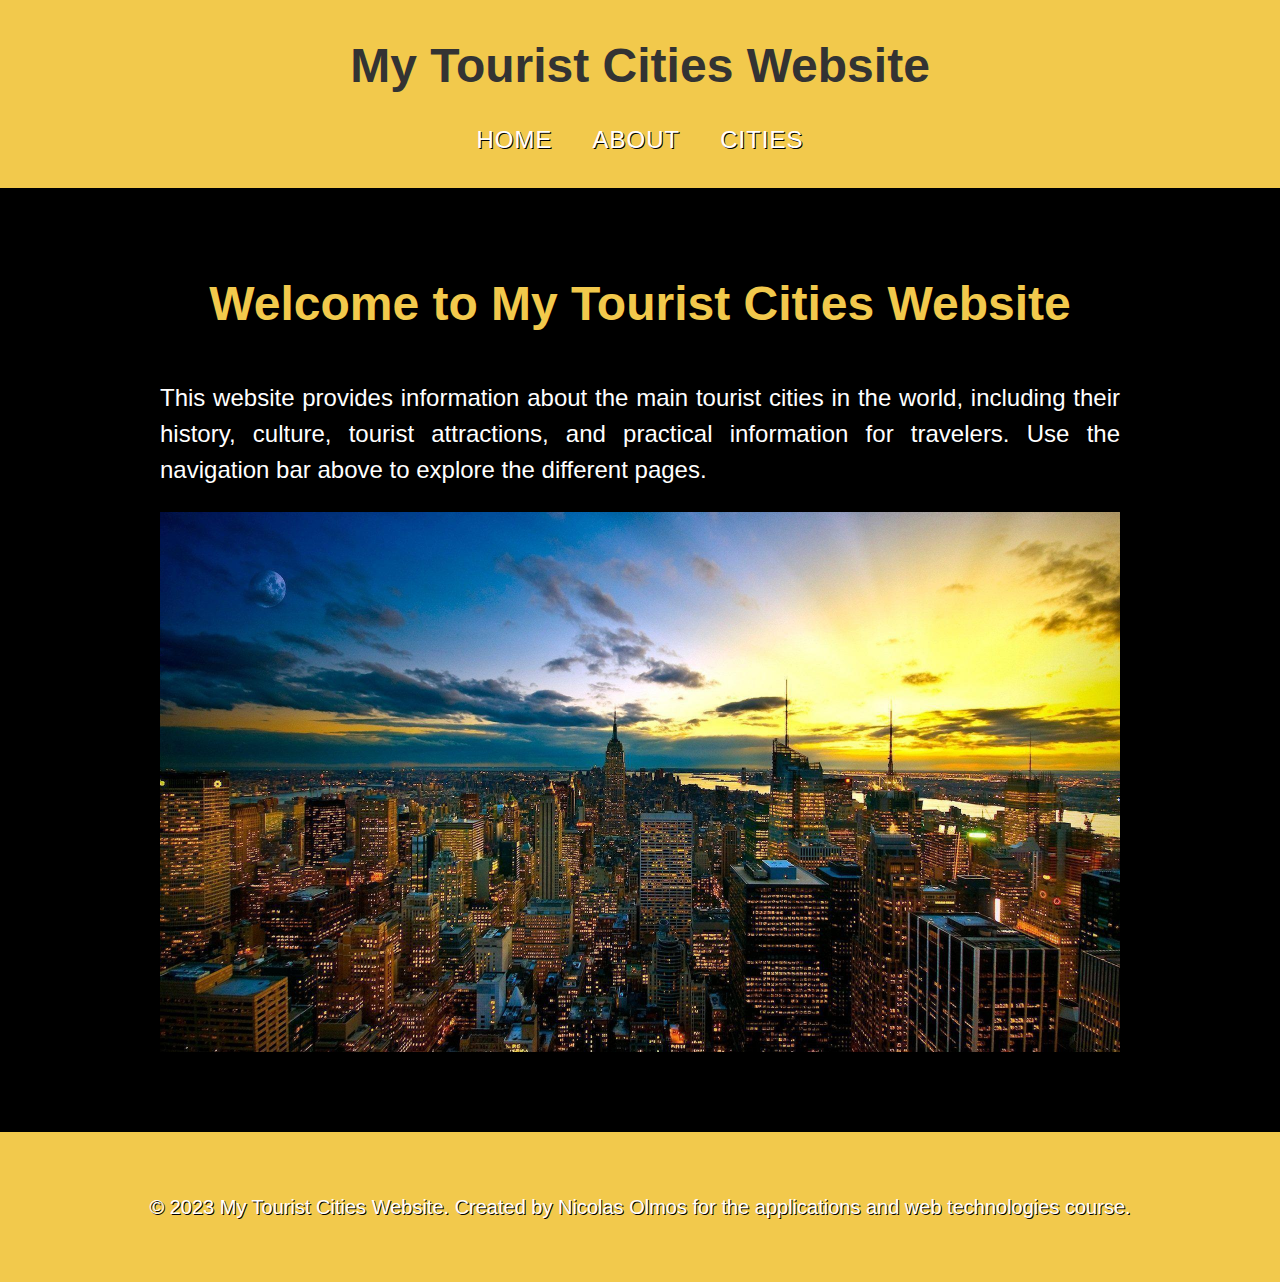
<file: index.html>
<!DOCTYPE html>
<html lang="en">
<head>
  <meta charset="UTF-8">
  <meta name="viewport" content="width=device-width, initial-scale=1.0">
  <title>My Tourist Cities Website</title>
  <link rel="stylesheet" href="src/assets/styles/index.css">
</head>
<body>
  <header>
    <h1>My Tourist Cities Website</h1>
    <nav>
      <ul>
        <li><a href="index.html">Home</a></li>
        <li><a href="src/views/about.html">About</a></li>
        <li><a href="src/views/cities.html">Cities</a></li>
      </ul>
    </nav>
  </header>
  <main>
    <div class="container">
      <h2>Welcome to My Tourist Cities Website</h2>
      <p>This website provides information about the main tourist cities in the world, including their history, culture, tourist attractions, and practical information for travelers. Use the navigation bar above to explore the different pages.</p>
      <img src="src/assets/imgs/cityscape.jpg" alt="Cityscape">
    </div>
  </main>
  <footer>
    <p>&copy; 2023 My Tourist Cities Website. Created by Nicolas Olmos for the applications and web technologies course.</p>
  </footer>
</body>
</html>
</file>
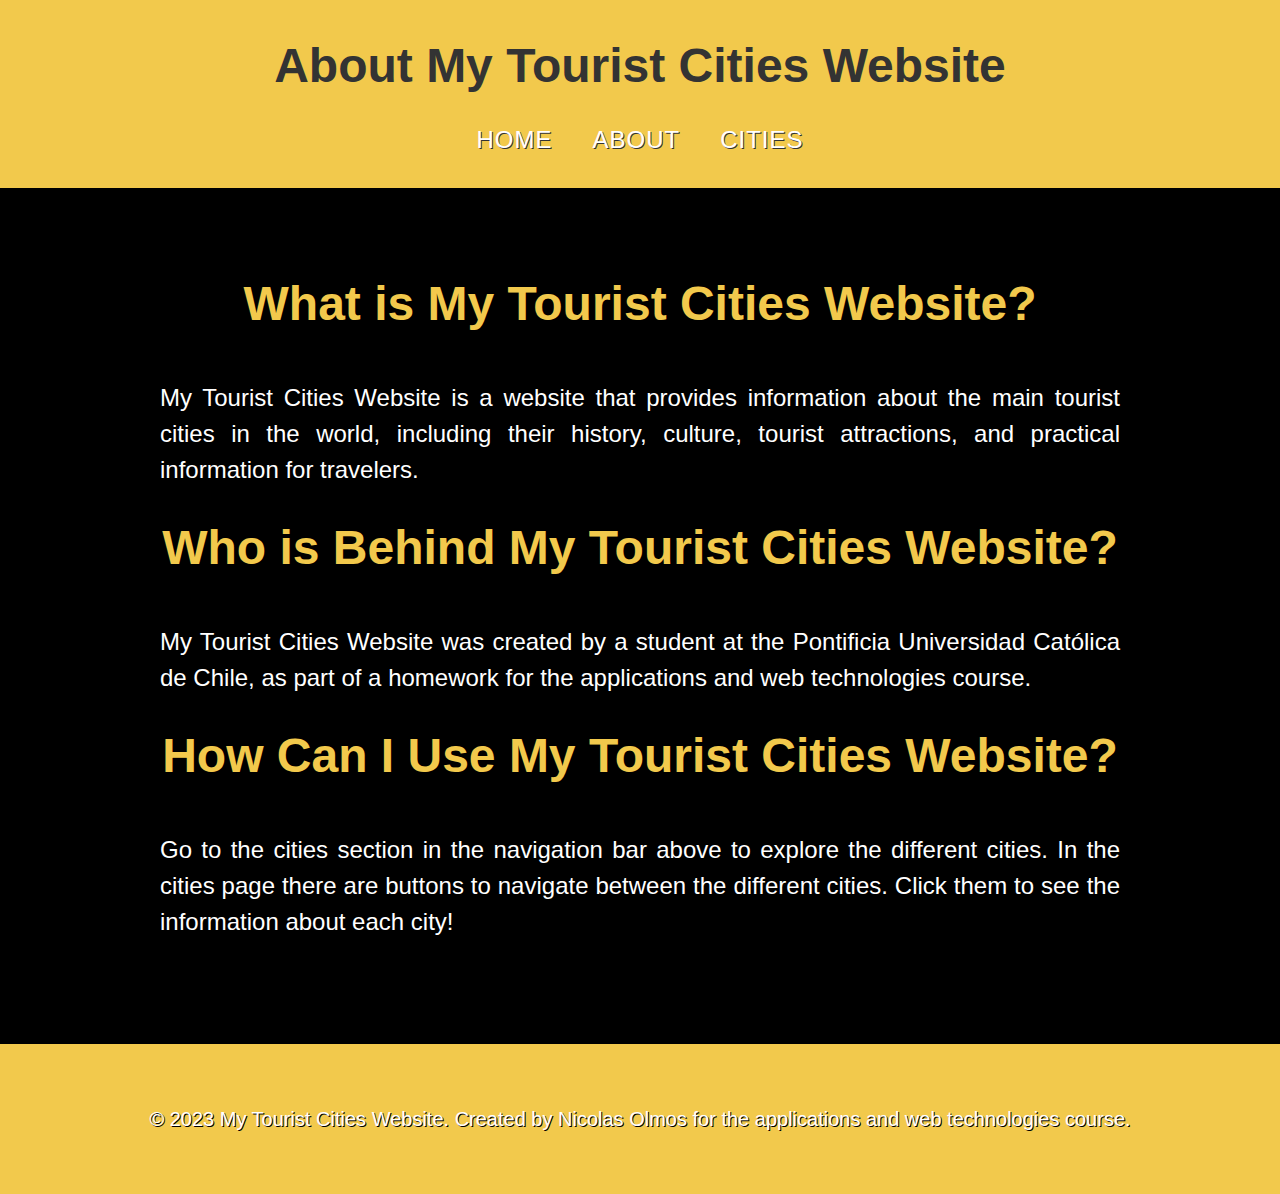
<file: src/views/about.html>
<!DOCTYPE html>
<html lang="en">
<head>
  <meta charset="UTF-8">
  <meta name="viewport" content="width=device-width, initial-scale=1.0">
  <title>About My Tourist Cities Website</title>
  <link rel="stylesheet" href="../assets/styles/about.css">
</head>
<body>
  <header>
    <h1>About My Tourist Cities Website</h1>
    <nav>
      <ul>
        <li><a href="/index.html">Home</a></li>
        <li><a href="about.html">About</a></li>
        <li><a href="cities.html">Cities</a></li>
      </ul>
    </nav>
  </header>
  <main>
    <div class="container">
      <h2>What is My Tourist Cities Website?</h2>
      <p>My Tourist Cities Website is a website that provides information about the main tourist cities in the world, including their history, culture, tourist attractions, and practical information for travelers.</p>
      <h2>Who is Behind My Tourist Cities Website?</h2>
      <p>My Tourist Cities Website was created by a student at the Pontificia Universidad Católica de Chile, as part of a homework for the applications and web technologies course.</p>
      <h2>How Can I Use My Tourist Cities Website?</h2>
      <p>Go to the cities section in the navigation bar above to explore the different cities. In the cities page there are buttons to navigate between the different cities. Click them to see the information about each city!</p>
    </div>
  </main>
  <footer>
    <p>&copy; 2023 My Tourist Cities Website. Created by Nicolas Olmos for the applications and web technologies course.</p>
  </footer>
</body>
</html>
</file>
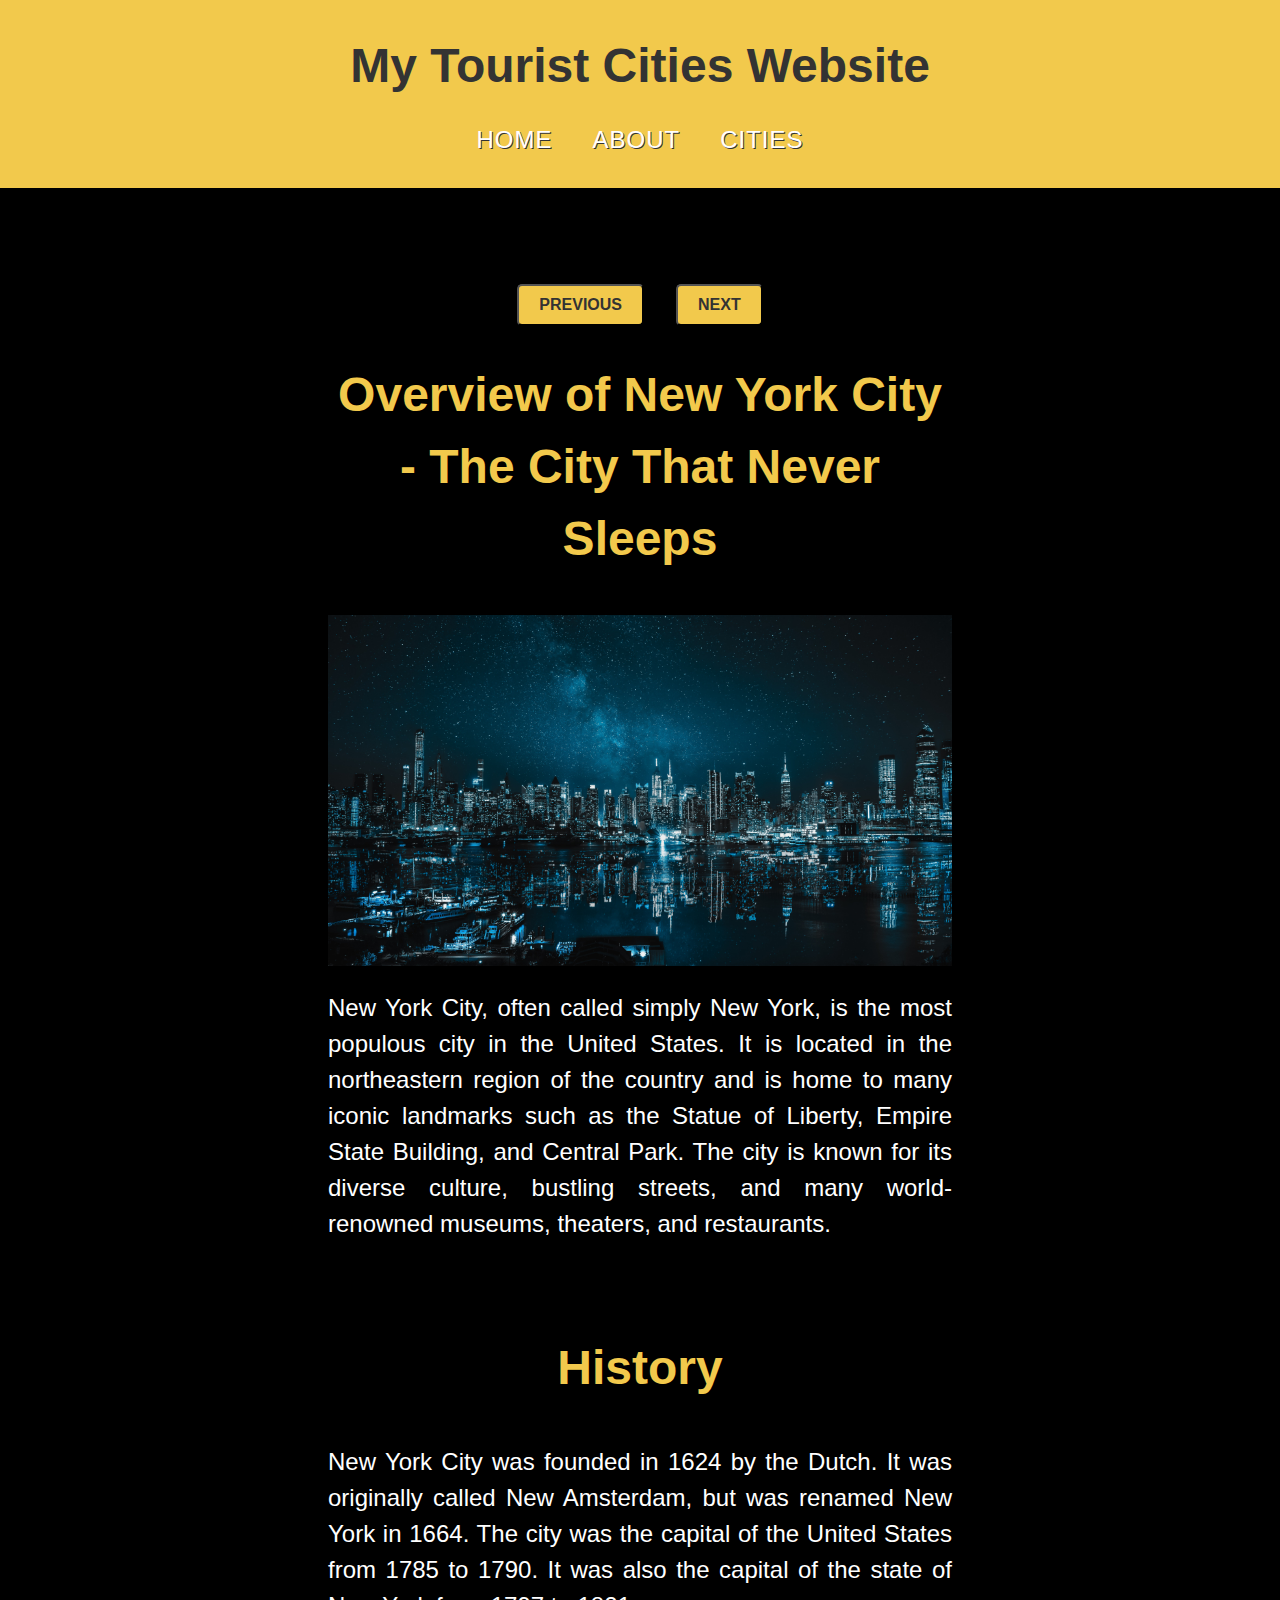
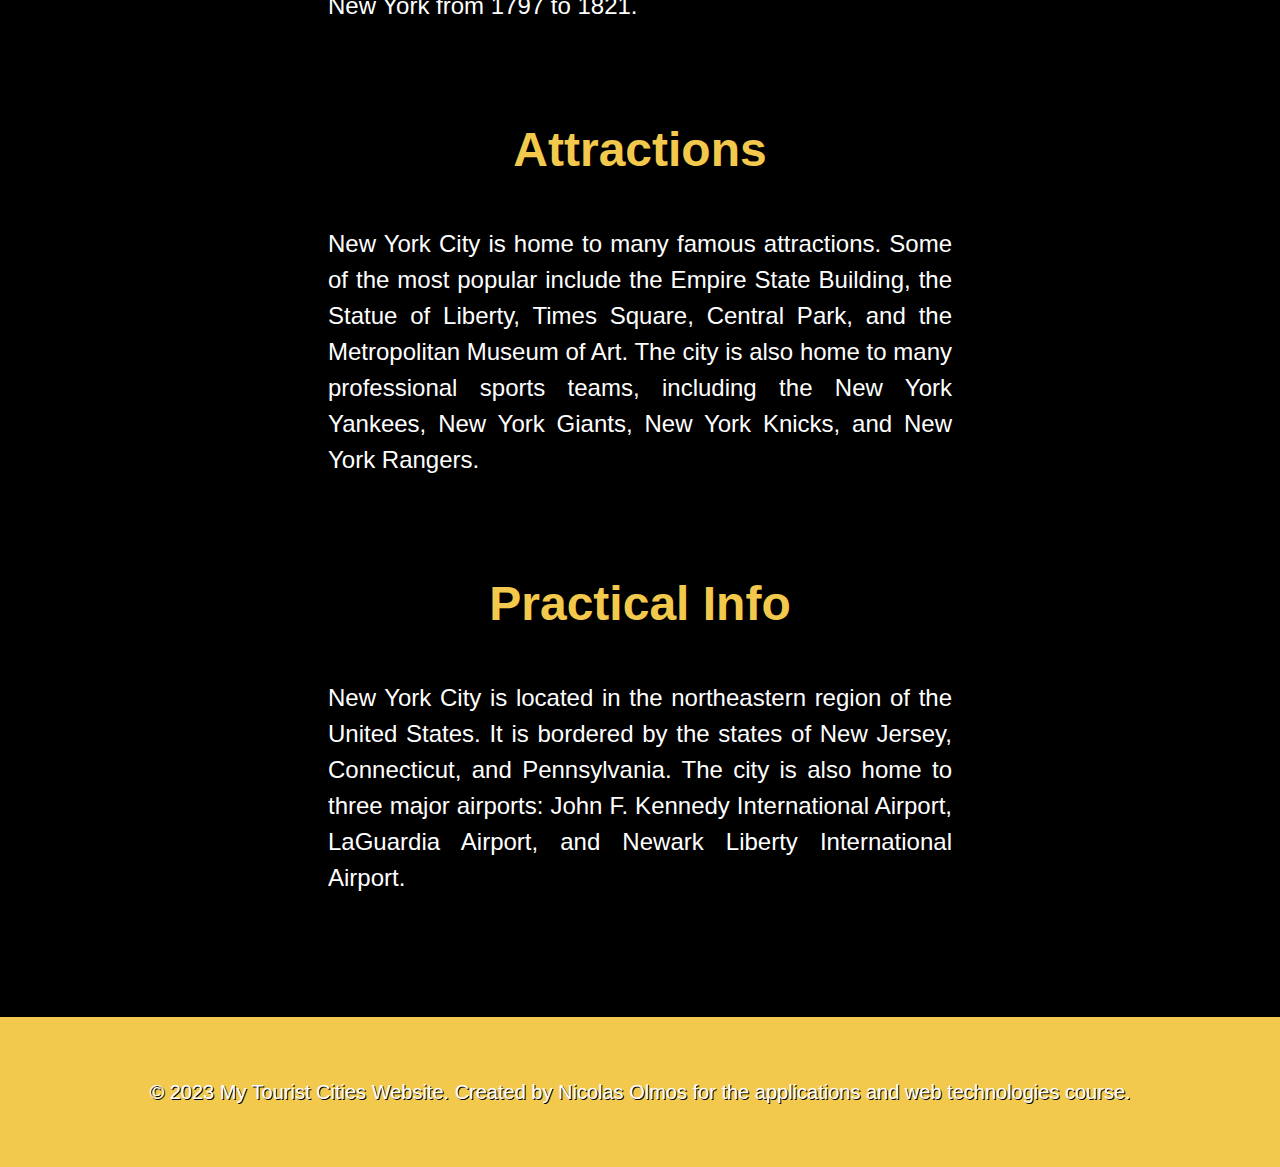
<file: src/views/cities.html>
<!DOCTYPE html>
<html lang="en">
<head>
  <meta charset="UTF-8">
  <meta name="viewport" content="width=device-width, initial-scale=1.0">
	<link rel="stylesheet" type="text/css" href="../assets/styles/cities.css">
</head>
<body>
  <header>
    <h1>My Tourist Cities Website</h1>
    <nav>
      <ul>
        <li><a href="/index.html">Home</a></li>
        <li><a href="about.html">About</a></li>
        <li><a href="cities.html">Cities</a></li>
      </ul>
    </nav>
  </header>
  <main>
    <div id="button-container">
      <button id="left-button">Previous</button>
      <button id="right-button">Next</button>
    </div>

    <div id="container">
      <section id="overview">
      </section>

      <section id="history">
      </section>

      <section id="attractions">
      </section>

      <section id="practical-info">
      </section>
    </div>
  </main>
  <footer>
    <p>&copy; 2023 My Tourist Cities Website. Created by Nicolas Olmos for the applications and web technologies course.</p>
  </footer>
  <script src="../assets/js/script.js"></script>
</body>
</html>
</file>
<file: src/assets/styles/index.css>
/* Global styles */

body {
  margin: 0;
  font-family: Arial, sans-serif;
  font-size: 16px;
  line-height: 1.5;
  height: 100%;
}

h1, h2 {
  margin: 0;
  font-weight: bold;
}
  
a {
  color: #333;
  text-decoration: none;
}
  
ul {
  list-style: none;
  margin: 0;
  padding: 0;
}
  
.container {
  max-width: 960px;
  margin: 0 auto;
  padding: 0 20px;
}
  
/* Header Styles */

header {
  box-shadow: 0 2px 4px rgba(0, 0, 0, 0.1);
}
    
header h1 {
  font-size: 36px;
  text-align: center;
  color: #333;
  margin-bottom: 10px;
}
    
nav ul {
  display: flex;
  justify-content: center;
  align-items: center;
}
    
nav li {
  margin: 0 10px;
}
    
nav a {
  font-size: 20px;
  text-transform: uppercase;
  letter-spacing: 1px;
  transition: all 0.2s ease-in-out;
}

nav a:hover {
  color: #000000;
}
    
/* Main styles */

main {
  padding: 40px 0;
}
        
h2 {
  text-align: center;
}
        
p {
  text-align: justify;
}
        
img {
  max-width: 100%;
  height: auto;
  display: block;
  margin: 0 auto;
  margin-top: 20px;
}

/* Footer styles */
    
footer {
  width: 100%;
  margin : 0 auto;
  display: flex;
  justify-content: center;
}
        
/* Additional styles for color */
        
header {
  background-color: #f2c94c;
}
        
header h1 {
  color: #333;
}
        
nav a {
  color: #fff;
  text-shadow: 1px 1px #000000;
}
        
nav a:hover {
  text-shadow: none;
}
        
main {
  background-color: #000000;
}
        
h2 {
  color: #f2c94c;
}
        
p {
  color: #ffffff;
}
        
footer {
  background-color: #f2c94c;
  color: #333;
  text-shadow: 1px 1px #000000;
}

/* Styles for large screens */
@media screen and (min-width: 768px) {
  header {
    padding: 30px;
  }
    
  header h1 {
    font-size: 48px;
    margin-bottom: 20px;
  }
    
  nav li {
    margin: 0 20px;
  }
  
  nav a {
    font-size: 24px;
  }
  
  main {
    padding: 80px 0;
  }
  
  h2 {
    font-size: 48px;
    margin-bottom: 40px;
  }
  
  p {
    font-size: 24px;
  }
  
  footer {
    padding: 40px 0;
  }
  
  footer p {
    font-size: 20px;
  }
}
  
/* Styles for small screens */
@media screen and (max-width: 767px) {
  header {
    padding: 10px;
  }
  
  header h1 {
    font-size: 36px;
    margin-bottom: 10px;
  }
  
  nav {
    margin-top: 20px;
    margin-bottom: 20px;
  }
  
  nav li {
    margin: 0 10px;
  }
  
  nav a {
    font-size: 16px;
  }
  
  main {
    padding: 40px 0;
  }
  
  h2 {
    font-size: 32px;
    margin-bottom: 20px;
  }
  
  p {
    font-size: 18px;
  }
  
  footer {
    padding: 20px 0;
  }
  
  footer p {
    font-size: 16px;
  }
}
</file>
<file: src/assets/styles/about.css>
/* Global styles */

body {
  margin: 0;
  font-family: Arial, sans-serif;
  font-size: 16px;
  line-height: 1.5;
}

h1, h2 {
  margin: 0;
  font-weight: bold;
}

a {
  color: #333;
  text-decoration: none;
}

ul {
  list-style: none;
  margin: 0;
  padding: 0;
}

.container {
  max-width: 960px;
  margin: 0 auto;
  padding: 0 20px;
}

/* Header Styles */

header {
  box-shadow: 0 2px 4px rgba(0, 0, 0, 0.1);
}
  
header h1 {
  font-size: 36px;
  text-align: center;
  color: #333;
  margin-bottom: 10px;
}
  
nav ul {
  display: flex;
  justify-content: center;
  align-items: center;
}
  
nav li {
  margin: 0 10px;
}
  
nav a {
  font-size: 20px;
  text-transform: uppercase;
  letter-spacing: 1px;
  transition: all 0.2s ease-in-out;
  color: #333;
}

nav a:hover {
  color: #000000;
}
  
/* Main styles */

main {
  padding: 40px 0;
}
      
h2 {
  text-align: center;
}
      
p {
  text-align: justify;
}
      
img {
  max-width: 100%;
  height: auto;
  display: block;
  margin: 0 auto;
  margin-top: 20px;
}

/* Footer styles */
  
footer {
  width: 100%;
  margin : 0 auto;
  display: flex;
  justify-content: center;
}
      
/* Additional styles for color */
      
header {
  background-color: #f2c94c;
}
      
header h1 {
  color: #333;
}
      
nav a {
  color: #fff;
  text-shadow: 1px 1px #333;
}
      
nav a:hover {
  text-shadow: none;
}
      
main {
  background-color: #000000;
}
      
h2 {
  color: #f2c94c;
}
      
p {
  color: #ffffff;
}
      
footer {
  background-color: #f2c94c;
  color: #333;
  text-shadow: 1px 1px #000000;
}

/* Styles for large screens */

@media screen and (min-width: 768px) {
  header {
    padding: 30px;
  }
  
  header h1 {
    font-size: 48px;
    margin-bottom: 20px;
  }
  
  nav li {
    margin: 0 20px;
  }

  nav a {
    font-size: 24px;
  }

  main {
    padding: 80px 0;
  }

  h2 {
    font-size: 48px;
    margin-bottom: 40px;
  }

  p {
    font-size: 24px;
  }

  footer {
    padding: 40px 0;
  }

  footer p {
    font-size: 20px;
  }
}

/* Styles for small screens */

@media screen and (max-width: 767px) {
  header {
    padding: 10px;
  }

  header h1 {
    font-size: 36px;
    margin-bottom: 10px;
  }

  nav {
    margin-top: 20px;
    margin-bottom: 20px;
  }

  nav li {
    margin: 0 10px;
  }

  nav a {
    font-size: 16px;
  }

  main {
    padding: 40px 0;
  }

  h2 {
    font-size: 32px;
    margin-bottom: 20px;
  }

  p {
    font-size: 18px;
  }

  footer {
    padding: 20px 0;
  }

  footer p {
    font-size: 16px;
  }
}
</file>
<file: src/assets/styles/cities.css>
/* Global styles */

body {
  margin: 0;
  font-family: Arial, sans-serif;
  font-size: 16px;
  line-height: 1.5;
}

h1, h2 {
  margin: 0;
  font-weight: bold;
}
  
a {
  color: #333;
  text-decoration: none;
}
  
ul {
  list-style: none;
  margin: 0;
  padding: 0;
}
  
.container {
  max-width: 960px;
  margin: 0 auto;
  padding: 0 20px;
}

#button-container {
  display: flex;
  justify-content: center;
}

button {
  background-color: #f2c94c;
  color: #333;
  padding: 10px 20px;
  border-radius: 5px;
  font-size: 16px;
  font-weight: bold;
  text-transform: uppercase;
  cursor: pointer;
  transition: all 0.2s ease-in-out;
  margin: 1rem;
}

#container {
  display: flex;
  flex-wrap: wrap;
  gap: 2rem;
  justify-content: center;
}

.info-panel {
  width: calc(50% - 1rem);
  padding: 1rem;
  border: 1px solid black;
}
  
/* Header Styles */

header {
  box-shadow: 0 2px 4px rgba(0, 0, 0, 0.1);
}
    
header h1 {
  font-size: 36px;
  text-align: center;
  color: #333;
  margin-bottom: 10px;
}
    
nav ul {
  display: flex;
  justify-content: center;
  align-items: center;
}
    
nav li {
  margin: 0 10px;
}
    
nav a {
  font-size: 20px;
  text-transform: uppercase;
  letter-spacing: 1px;
  transition: all 0.2s ease-in-out;
  color: #333;
}

nav a:hover {
  color: #000000;
}
    
/* Main styles */

main {
  padding: 40px 0;
}
        
h2 {
  text-align: center;
}
        
p {
  text-align: justify;
}
        
img {
  max-width: 100%;
  height: auto;
  display: block;
  margin: 0 auto;
  margin-top: 20px;
}

/* Footer styles */
    
footer {
  width: 100%;
  margin : 0 auto;
  display: flex;
  justify-content: center;
}
        
/* Additional styles for color */
        
header {
  background-color: #f2c94c;
}
        
header h1 {
  color: #333;
}
        
nav a {
  color: #fff;
  text-shadow: 1px 1px #333;
}
        
nav a:hover {
  text-shadow: none;
}
        
main {
  background-color: #000000;
}
        
h2 {
  color: #f2c94c;
}
        
p {
  color: #ffffff;
}
        
footer {
  background-color: #f2c94c;
  color: #333;
  text-shadow: 1px 1px #000000;
}

/* Styles for large screens */

@media screen and (min-width: 768px) {
  header {
    padding: 30px;
  }
    
  header h1 {
    font-size: 48px;
    margin-bottom: 20px;
  }
    
  nav li {
    margin: 0 20px;
    }
  
  nav a {
    font-size: 24px;
    }
  
  main {
    padding: 80px 0;
    }
  
  h2 {
    font-size: 48px;
    margin-bottom: 40px;
    }
  
  p {
    font-size: 24px;
    }
  
  footer {
    padding: 40px 0;
    }
  
  footer p {
    font-size: 20px;
 }
}
  
/* Styles for small screens */

@media screen and (max-width: 767px) {
  header {
    padding: 10px;
  }

  header h1 {
    font-size: 36px;
    margin-bottom: 10px;
  }
  
  nav {
    margin-top: 20px;
    margin-bottom: 20px;
  }
  
  nav li {
    margin: 0 10px;
  }
  
  nav a {
    font-size: 16px;
  }
  
  main {
    padding: 40px 0;
  }
  
  h2 {
    font-size: 32px;
    margin-bottom: 20px;
  }
  
  p {
    font-size: 18px;
  }
  
  footer {
    padding: 20px 0;
  }
  
  footer p {
    font-size: 16px;
  }
}
</file>
